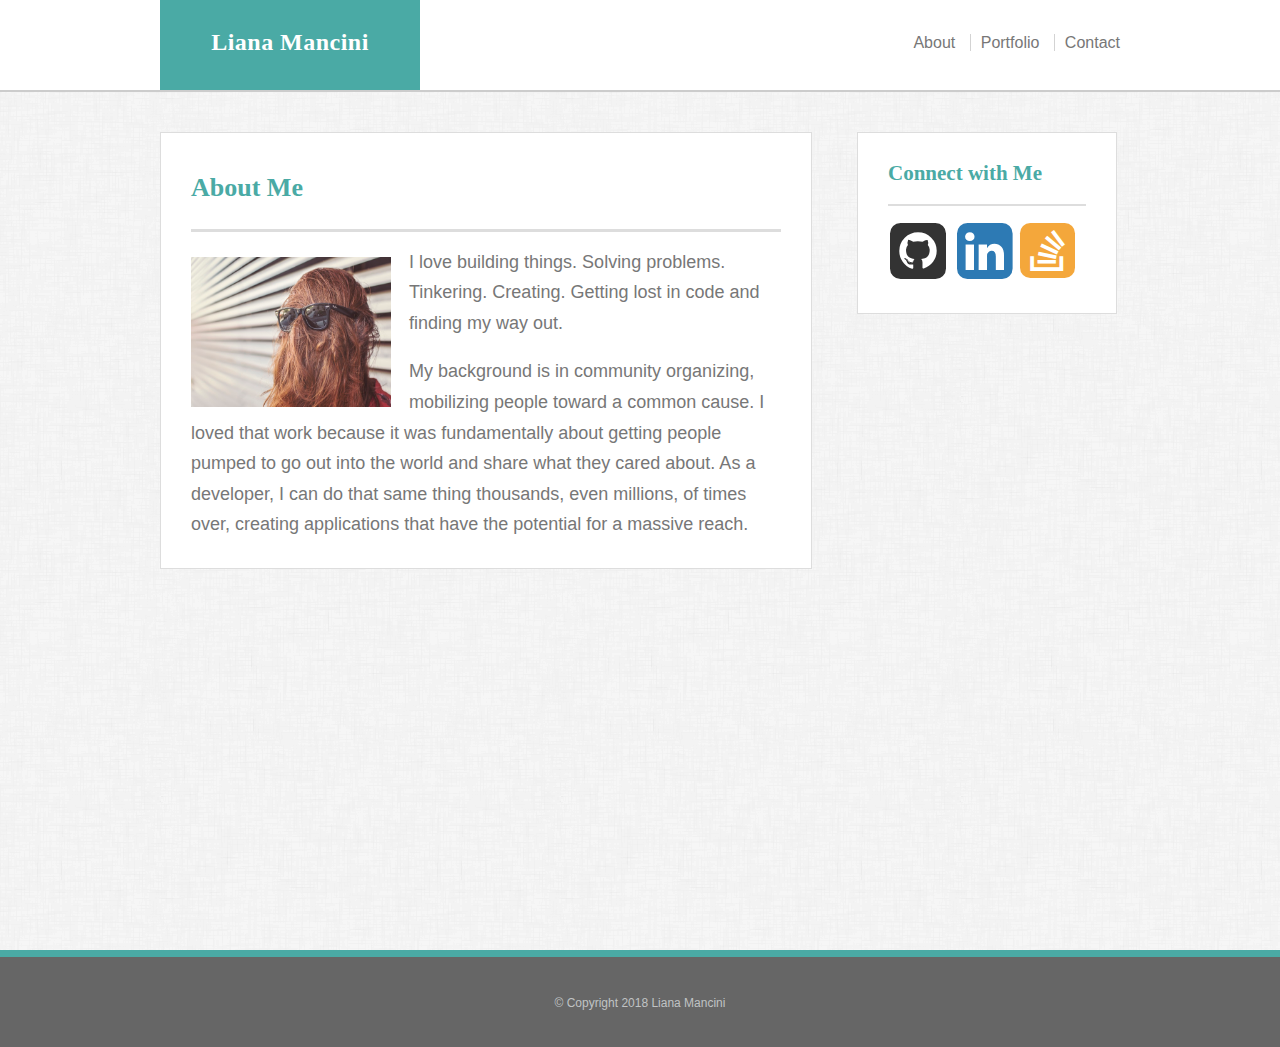
<file: index.html>
<!DOCTYPE html>
<html>

<head>
    <meta name="viewport" content="width=device-width, initial-scale=1.0">
    <link rel="stylesheet" href="assets/css/reset.css">
    <link rel="stylesheet" href="assets/css/style.css">
    <link rel="stylesheet" href="https://cdnjs.cloudflare.com/ajax/libs/font-awesome/4.7.0/css/font-awesome.min.css">
    <title>My Portfolio</title>
</head>

<body>
    <div class="wrapper wrapper_about-fix">

        <!-- NAVIGATION -->
        <nav class="navbar">
            <div class="navbar-content">
                <div class="name">
                    <h1>Liana Mancini</h1>
                </div>
                <ul>
                    <li class="menu-link">
                        <a href="index.html">About</a>
                    </li>
                    <li class="menu-link" id="menu-link_portfolio">
                        <a href="portfolio.html">Portfolio</a>
                    </li>
                    <li class="menu-link">
                        <a href="contact.html">Contact</a>
                    </li>
                </ul> 
            </div> 
        </nav>

        <!-- PAGE CONTENT -->
        <section class="page-content">

            <!-- "ABOUT" MAIN PANEL -->
            <div class="main-content">
                <h2 class="subhead">About Me</h2>
                <hr>
                <img id="bio-image" src="assets/images/sunglasses.jpg" alt="me">
                <p class="about-text">I love building things. Solving problems. Tinkering. Creating. Getting lost in code and finding my way out.</p>
                <p class="about-text">My background is in community organizing, mobilizing people toward a common cause. I loved that work because it was fundamentally about getting people <em>pumped</em> to go out into the world and share what they cared about. As a developer, I can do that same thing thousands, even millions, of times over, creating applications that have the potential for a massive reach.</p>
            </div>

            <!-- SOCIAL MEDIA SIDEBAR -->
            <div class="connect-social">
                <h3 class="subhead">Connect with Me</h3>
                <hr>
                <a href="https://www.github.com/lianagitsit">
                    <span class="github icon">
                        <i class="fa fa-github-square fa-5x" aria-hidden="true"></i>
                    </span>
                </a>
                <a href="https://www.linkedin.com/in/liana-mancini-0b401615/">
                    <span class="linkedin icon">
                        <i class="fa fa-linkedin-square fa-5x" aria-hidden="true"></i>
                    </span>
                </a>
                <a href="https://stackoverflow.com/users/9111936/liana-emm?tab=profile">
                    <span class="stackoverflow icon">
                        <i class="fa fa-stack-overflow fa-5x" aria-hidden="true"></i>
                    </span>
                </a>
            </div>
        </section>
    </div>

    <!-- FOOTER -->
    <footer id="about-footer">&copy; Copyright 2018 Liana Mancini</footer>
</body>

</html>
</file>
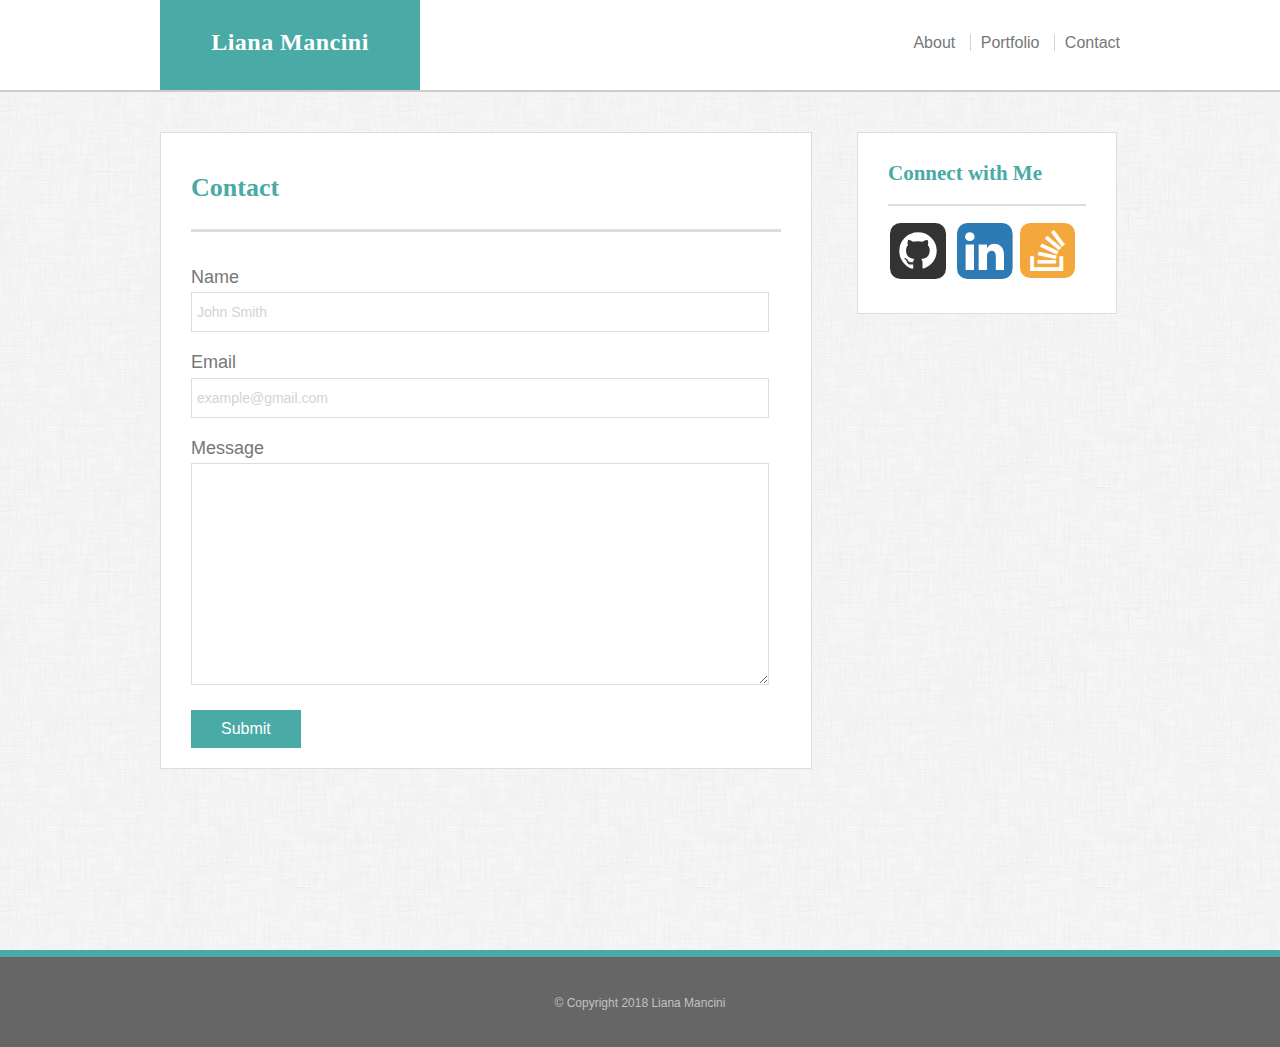
<file: contact.html>
<!DOCTYPE html>
<html>

<head>
    <meta name="viewport" content="width=device-width, initial-scale=1.0">
    <link rel="stylesheet" href="assets/css/reset.css">
    <link rel="stylesheet" href="assets/css/style.css">
    <link rel="stylesheet" href="https://cdnjs.cloudflare.com/ajax/libs/font-awesome/4.7.0/css/font-awesome.min.css">
    <title>Contact Me</title>
</head>

<body>
    <div class="wrapper">

        <!-- NAVIGATION -->
        <nav class="navbar">
            <div class="navbar-content">
                <div class="name">
                    <h1>Liana Mancini</h1>
                </div>
                <ul>
                    <li class="menu-link">
                        <a href="index.html">About</a>
                    </li>
                    <li class="menu-link" id="menu-link_portfolio">
                        <a href="portfolio.html">Portfolio</a>
                    </li>
                    <li class="menu-link">
                        <a href="contact.html">Contact</a>
                    </li>
                </ul>
            </div>
        </nav>

        <!-- PAGE CONTENT -->
        <section class="page-content">

            <!-- CONTACT FORM MAIN PANEL -->
            <div class="main-content">
                <h2 class="subhead">Contact</h2>
                <hr>
                <form>
                    Name
                    <br />
                    <input type="text" name="full-name" placeholder="John Smith">
                    <br /> Email
                    <br />
                    <input type="text" name="email" placeholder="example@gmail.com">
                    <br /> Message
                    <br />
                    <textarea name="message"></textarea>
                    <br />
                    <button id="submit-button" type="submit" disabled>Submit</button>
                </form>
            </div>

            <!-- SOCIAL MEDIA SIDEBAR -->
            <div class="connect-social">
                <h3 class="subhead">Connect with Me</h3>
                <hr>
                <a href="https://www.github.com/lianagitsit">
                    <span class="github icon">
                        <i class="fa fa-github-square fa-5x" aria-hidden="true"></i>
                    </span>
                </a>
                <a href="https://www.linkedin.com/in/liana-mancini-0b401615/">
                    <span class="linkedin icon">
                        <i class="fa fa-linkedin-square fa-5x" aria-hidden="true"></i>
                    </span>
                </a>
                <a href="https://stackoverflow.com/users/9111936/liana-emm?tab=profile">
                    <span class="stackoverflow icon">
                        <i class="fa fa-stack-overflow fa-5x" aria-hidden="true"></i>
                    </span>
                </a>
            </div>
            </section>
    </div>

    <!-- FOOTER -->
    <footer>&copy; Copyright 2018 Liana Mancini</footer>
</body>

</html>
</file>
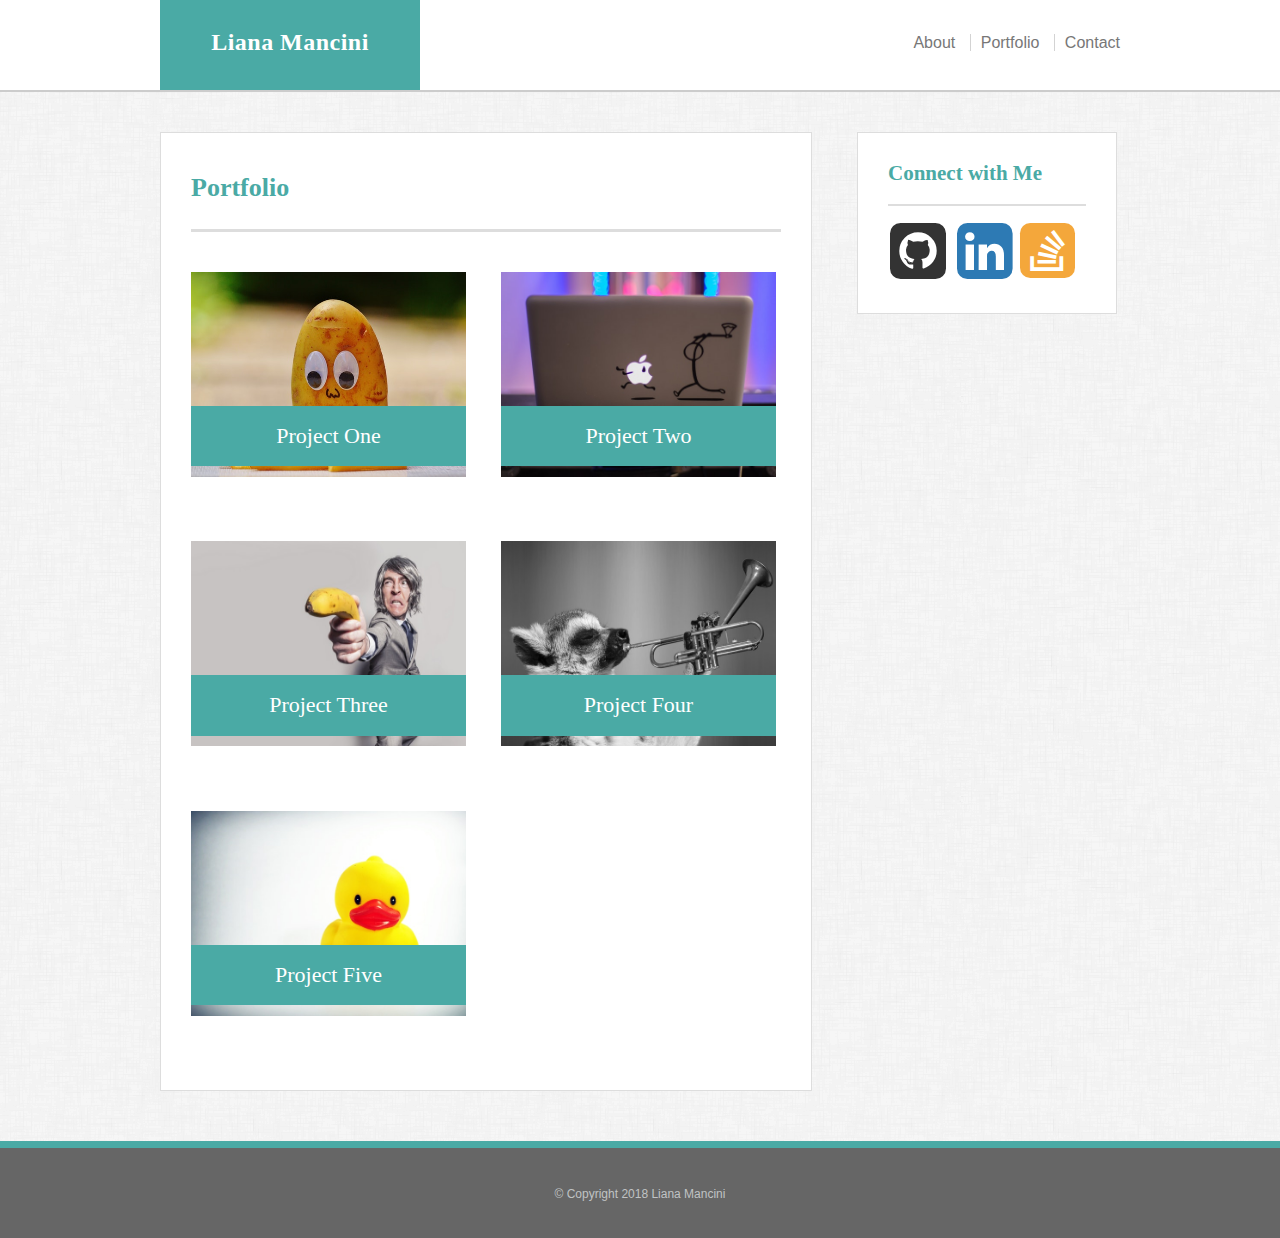
<file: portfolio.html>
<!DOCTYPE html>
<html>

<head>
    <meta name="viewport" content="width=device-width, initial-scale=1.0">
    <link rel="stylesheet" href="assets/css/reset.css">
    <link rel="stylesheet" href="assets/css/style.css">
    <link rel="stylesheet" href="https://cdnjs.cloudflare.com/ajax/libs/font-awesome/4.7.0/css/font-awesome.min.css">
    <title>Portfolio</title>
</head>

<body>
    <div class="wrapper">

        <!-- NAVIGATION -->
        <nav class="navbar">
            <div class="navbar-content">
                <div class="name">
                    <h1>Liana Mancini</h1>
                </div>
                <ul>
                    <li class="menu-link">
                        <a href="index.html">About</a>
                    </li>
                    <li class="menu-link" id="menu-link_portfolio">
                        <a href="portfolio.html">Portfolio</a>
                    </li>
                    <li class="menu-link">
                        <a href="contact.html">Contact</a>
                    </li>
                </ul>
            </div>
        </nav>

        <!-- PAGE CONTENT -->
        <section class="page-content">

            <!-- PORTFOLIO PROJECTS MAIN PANEL -->
            <div class="main-content">
                <h2 class="subhead">Portfolio</h2>
                <hr>
                <span id="project-images">
                    <a href="#">
                        <div id="project-one_container" class="project-container">
                            <div class="banner">Project One</div>
                            <img id="project-one" class="project" src="assets/images/frenchfries.jpeg" alt="project one">
                        </div>
                    </a>

                    <a href="#">
                        <div id="project-two_container" class="project-container">
                            <div class="banner">Project Two</div>
                            <img id="project-two" class="project" src="assets/images/laptop.jpeg" alt="project two">
                        </div>
                    </a>

                    <a href="#">
                        <div id="project-three_container" class="project-container">
                            <div class="banner">Project Three</div>
                            <img id="project-three" class="project" src="assets/images/suit-banana.jpeg" alt="project three">
                        </div>
                    </a>

                    <a href="#">
                        <div id="project-four_container" class="project-container">
                            <div class="banner">Project Four</div>
                            <img id="project-four" class="project" src="assets/images/trumpet.jpeg" alt="project four">
                        </div>
                    </a>

                    <a href="#">
                        <div id="project-five_container" class="project-container">
                            <div class="banner">Project Five</div>
                            <img id="project-five" class="project" src="assets/images/duck.jpeg" alt="project five">
                    </a>
                    </div>
                    </a>
                </span>
            </div>

            <!-- SOCIAL MEDIA SIDEBAR -->
            <div class="connect-social">
                <h3 class="subhead">Connect with Me</h3>
                <hr>
                <a href="https://www.github.com/lianagitsit">
                    <span class="github icon">
                        <i class="fa fa-github-square fa-5x" aria-hidden="true"></i>
                    </span>
                </a>
                <a href="https://www.linkedin.com/in/liana-mancini-0b401615/">
                    <span class="linkedin icon">
                        <i class="fa fa-linkedin-square fa-5x" aria-hidden="true"></i>
                    </span>
                </a>
                <a href="https://stackoverflow.com/users/9111936/liana-emm?tab=profile">
                    <span class="stackoverflow icon">
                        <i class="fa fa-stack-overflow fa-5x" aria-hidden="true"></i>
                    </span>
                </a>
            </div>
            </section>
    </div>

    <!-- FOOTER -->
    <footer>&copy; Copyright 2018 Liana Mancini</footer>
</body>

</html>
</file>
<file: assets/css/style.css>
html, body, section {
    height: 100%;
}

body {
    margin: 0;
    padding: 0;
    background-color: #eee;
    background-image: url("../images/dust_scratches.png");
}

.wrapper {
    height: auto;
    margin: 0 auto -100px; 
    min-height: 100%;
    padding: 0 0 100px; 
    overflow: auto;
}


/* Page navigation */

.navbar {
    background-color: #fff;
    border-bottom: 2px solid #cccccc;
    text-align: right;
    height: 100px;
    margin-top: -10px; 
    width: 100%;
}

.navbar-content {
    width: 960px;
    height: 90px;
    margin: 0px auto;
}

@keyframes fast {
    0%   {left:-200px; top:0px;}
    75%  {left:0px;}
    85%  {left:-15px;}
    95% {left:-10px;}
    100% {left:0px;}
}

.name {
    width: 25%;
    height: 60px;
    background-color: #4aaaa5;
    font-family: 'Georgia', Times, "Times New Roman", serif;
    text-align: center;
    color: #ffffff;
    float: left;
    padding: 40px 10px 0 10px;
    position: relative;
    animation: fast 1.25s ease-in;
}

h1 {
    font-size: 1.5em;
    font-weight: bold;
    letter-spacing: .02em;
}

ul {
    display: inline-block;
    margin-top: 45px;
}

.menu-link {
    display: inline;
    font-family: 'Arial', 'Helvetica Neue', Helvetica, sans-serif;
}

#menu-link_portfolio {
    padding: 0px 10px 0px 10px;
    margin: 0px 10px 0px 10px;
    border-left: 1px solid lightgray;
    border-right: 1px solid lightgray;
}

a:link {
    color: #777777;
    text-decoration: none;
}

a:hover {
    font-style: italic;
}

a:visited {
    color: #777777;
}


/* Main page content display panel */

.page-content {
    margin: 40px auto 0 auto;
    width: 960px;
}

.subhead {
    font-family: 'Georgia', Times, "Times New Roman", serif;
    color: #4aaaa5;
    font-size: 26px;
    font-weight: bold;
}

.main-content > hr {
    color: #dddddd;
    background-color: #dddddd;
    height: 3px;
    border: 0;
    margin: 25px 0 15px 0;
}

.main-content {
    border: 1px solid #dddddd;
    background-color: white;
    width: 590px;
    padding: 40px 30px 10px 30px;
    float: left;
    font-family: 'Arial', 'Helvetica Neue', Helvetica, sans-serif;
    color: #777777;
    line-height: 1.7em;
    font-size: 18px;
}


/* About Me panel */

#bio-image {
    float: left;
    margin: .6em 1em 0 0;
    height: 150px;
    width: 200px;
}

.about-text::after {
    content: "";
    height: 1em;
    display: block;
}


/* Contact form */

form {
    margin-top: 30px;
}

input[type=text], textarea {
    width: 96%;
    padding: 10px 5px;
    border: 1px solid #dddddd;
    margin-bottom: 15px;
    font-size: 16px;
    color: #777777;
}

textarea {
    height: 200px;
}

::placeholder {
    color: lightgray;
    font-size: 14px;
}

#submit-button {
    background-color: #4aaaa5;
    color: white;
    font-size: 16px;
    padding: 10px 30px;
    border: none;
    margin-bottom: 10px;
}

#submit-button:hover {
    background-color: #5accc6;
}


/* Portfolio images */

img.project {
    margin-bottom: 55px;
    width: 275px;
    height: 205px;
}

#project-images {
    display: block;
    margin-top: 40px;
}

#project-two, #project-four {
    margin-left: 30px;
}

.project-container {
    display: inline-block;
    position: relative;
}

.banner {
    width: 100%;
    background-color: #4aaaa5;
    color: white;
    font-size: 22px;
    font-family: 'Georgia', Times, "Times New Roman", serif;
    text-align: center;
    padding: 15px 0;
    position: absolute;
    bottom: 75px;
}

#project-two_container > .banner,
#project-four_container > .banner {
    width: 275px;
    left: 30px;
}


/* Social media links sidebar */

h3.subhead {
    font-size: 21px;
}

.connect-social > hr {
    color: #dddddd;
    background-color: #dddddd;
    height: 2px;
    border: 0;
    margin: 20px 0 15px 0;
}

.connect-social {
    width: 198px;
    background-color: white;
    border: 1px solid #dddddd;
    float: left;
    padding: 30px;
    margin-left: 45px;
    margin-bottom: 0;
}

span.icon {
    border: 2px solid white;
    border-radius: 12px;
    display: inline-block;
    height: 55px;
    width: 55px;
    position: relative;
}

span.icon:hover {
    border: 2px solid lightskyblue;
}

.fa-stack-overflow.fa-5x {
    position: absolute;
    padding: 7px;
    font-size: 41px;
    color: #fff;
    background-color: #f4a73b;
    border-radius: 0.25em;
    width: 41px;
    text-align: center;
}

span.linkedin {
    margin-left: 4px;
}

.fa-linkedin-square.fa-5x {
    color: #2d7ab4;
    font-size: 65px;
    margin: 0 10px;
    padding: -10px 0;
    position: absolute;
    top: -5px;
    left: -10px;
}

.fa-github-square.fa-5x {
    color: #333333;
    font-size: 65px;
    position: absolute;
    top: -5px;
}


/* Footer and copyright info */

footer {
    clear: both;
    width: 100%;
    background-color: #666666;
    border-top: 7px solid #4aaaa5;
    height: 50px;
    padding-top: 40px;
    text-align: center;
    font-family: 'Arial', 'Helvetica Neue', Helvetica, sans-serif;
    font-size: 12px;
    color: #c0c3c4;
    margin-top: 50px;
    position: relative;
}




@media screen and (min-width: 769px) and (max-width: 980px){
    .wrapper{
        width: 980px;
    }

    .navbar-content {
        width: 730px;
    }

    .name {
        width: 30%;
    }

    .page-content {
        width: 730px;
    }

    .main-content{
        width: 360px;
    }

    #bio-image{
        width: 360px;
        height: 270px;
        margin-bottom: 1em;
    }

    img.project {
        width: 360px;
        height: 270px;
    }

    .project-container{
        width: 360px; 
    }

    #project-two, #project-four {
        margin-left: 0;
    }

    #project-two_container > .banner,
    #project-four_container > .banner {
        width: 360px;
        left: 0;
    }

}

@media screen and (max-width: 768px) and (min-width: 641px){
    .wrapper {
        width: 768px;
    }

    .navbar-content {
        width: 730px;
    }

    .name {
        width: 30%;
    }

    .page-content {
        margin: 40px 20px 0;
    }

    .main-content {
        width: 670px;
    }

    .project-container{
        width: 315px;
    }

    img.project {
        width: 315px;
        height: 235px;
        margin-bottom: 40px;
    }

    #project-two_container > .banner,
    #project-four_container > .banner {
        width: 100%;
    }

    .connect-social {
        width: 670px;
        margin-top: 40px;
        margin-left: 0;
    }
}


@media screen and (max-width: 640px){

    .wrapper{
        width: 640px;
        overflow: auto;
    }
    
    .navbar {
        height: 155px;
        text-align: center;
        position: static;
    }

    .navbar-content{
        width: 100%;
        text-align: center;
    }
    
    .name {
        width: 100%;
        padding-left: 0;
        padding-right: 0;
    }

    ul {
        display: table;
        clear: both;
        text-align: center;
        margin: 10px auto;
        width: 100%;
    }

    ul:before {
        display: block;
        content: "";
        clear: both;
        height: 1em;
    }

    .menu-link {
        padding: 0 70px !important;
    }

    .project-container{
        width: 540px;
    }

    img.project {
        width: 540px;
        height: 400px;
        margin-bottom: 40px;
    }

    #project-two, #project-four {
        margin-left: 0;
    }

    #project-two_container > .banner,
    #project-four_container > .banner {
        width: 100%;
        left: 0;
    }

    .page-content {
        margin: 20px auto 0 auto;
    }
    .main-content {
        width: 540px;
        margin-left: 20px;
    }

    #bio-image {
        width: 540px;
        height: 400px;
        margin-bottom: 1em;
    }

    .connect-social {
        width: 540px;
        margin: 40px 20px 0;
    }
}
</file>
